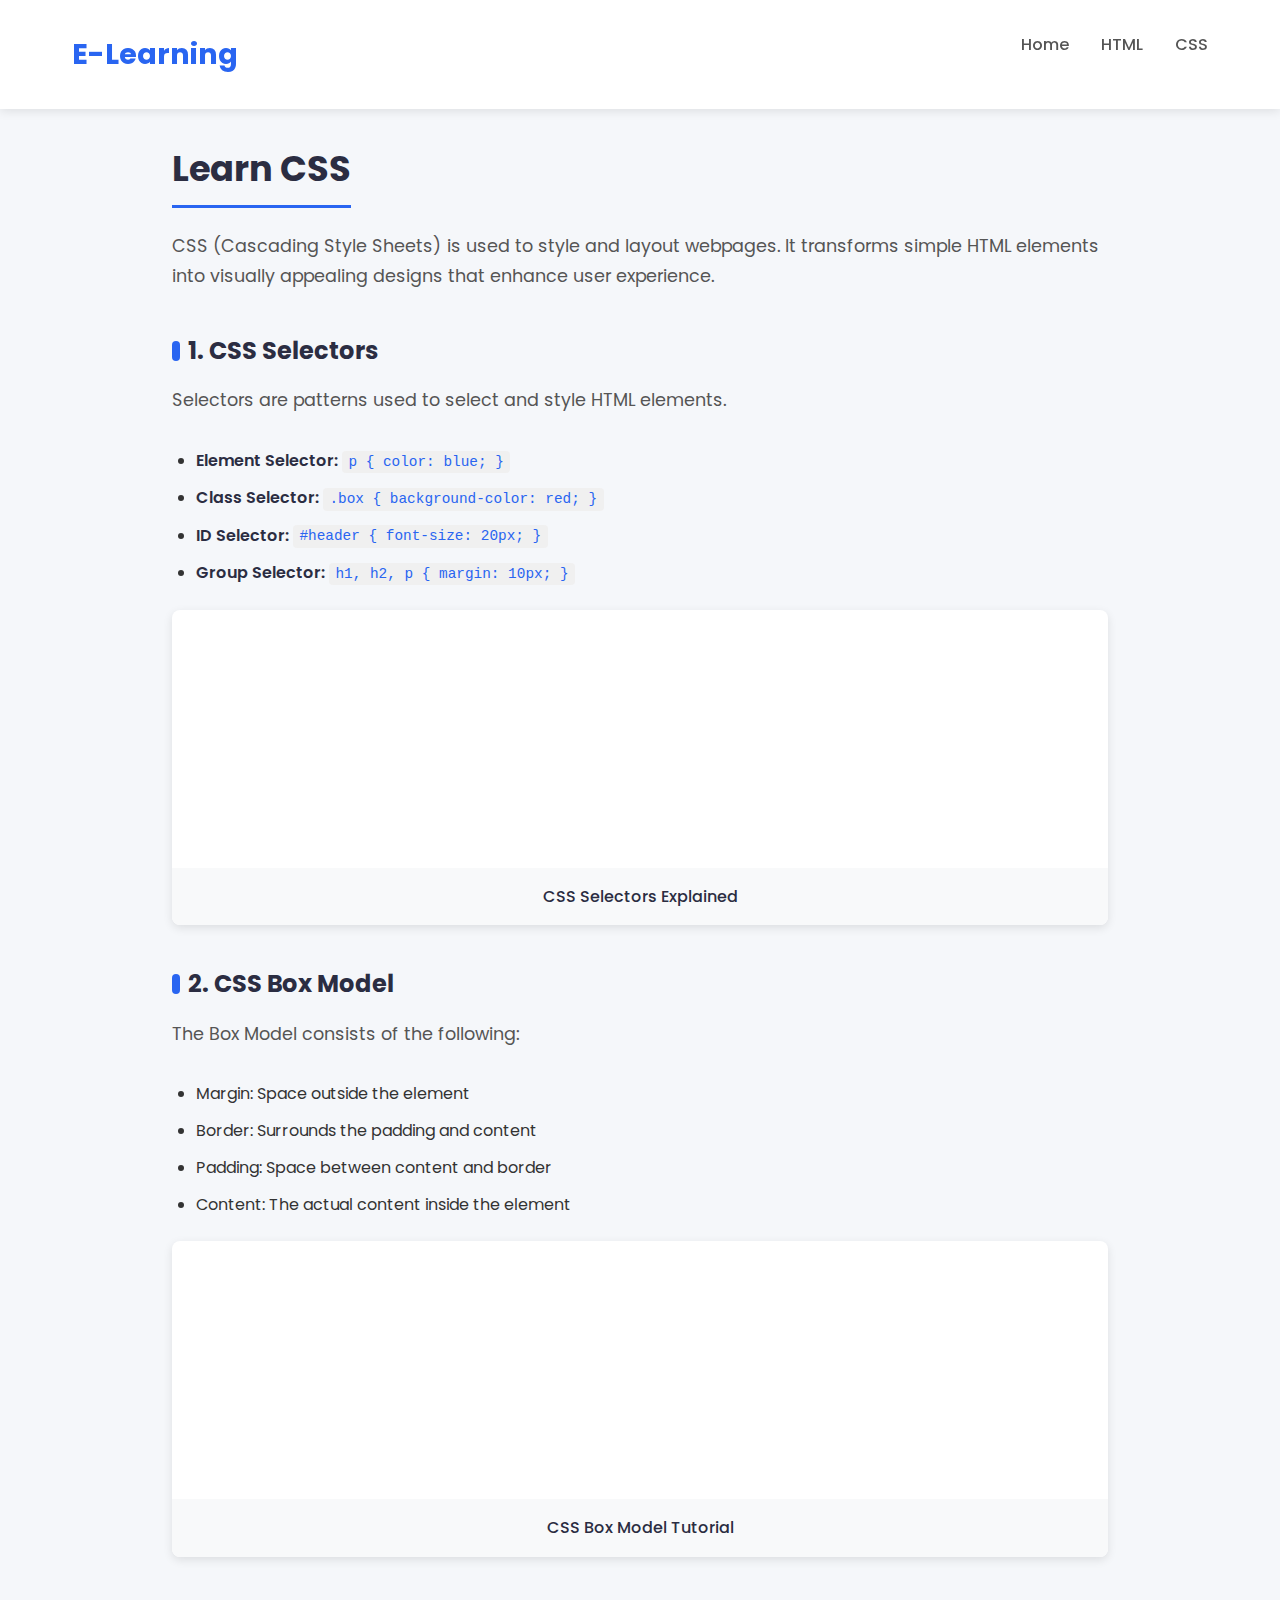
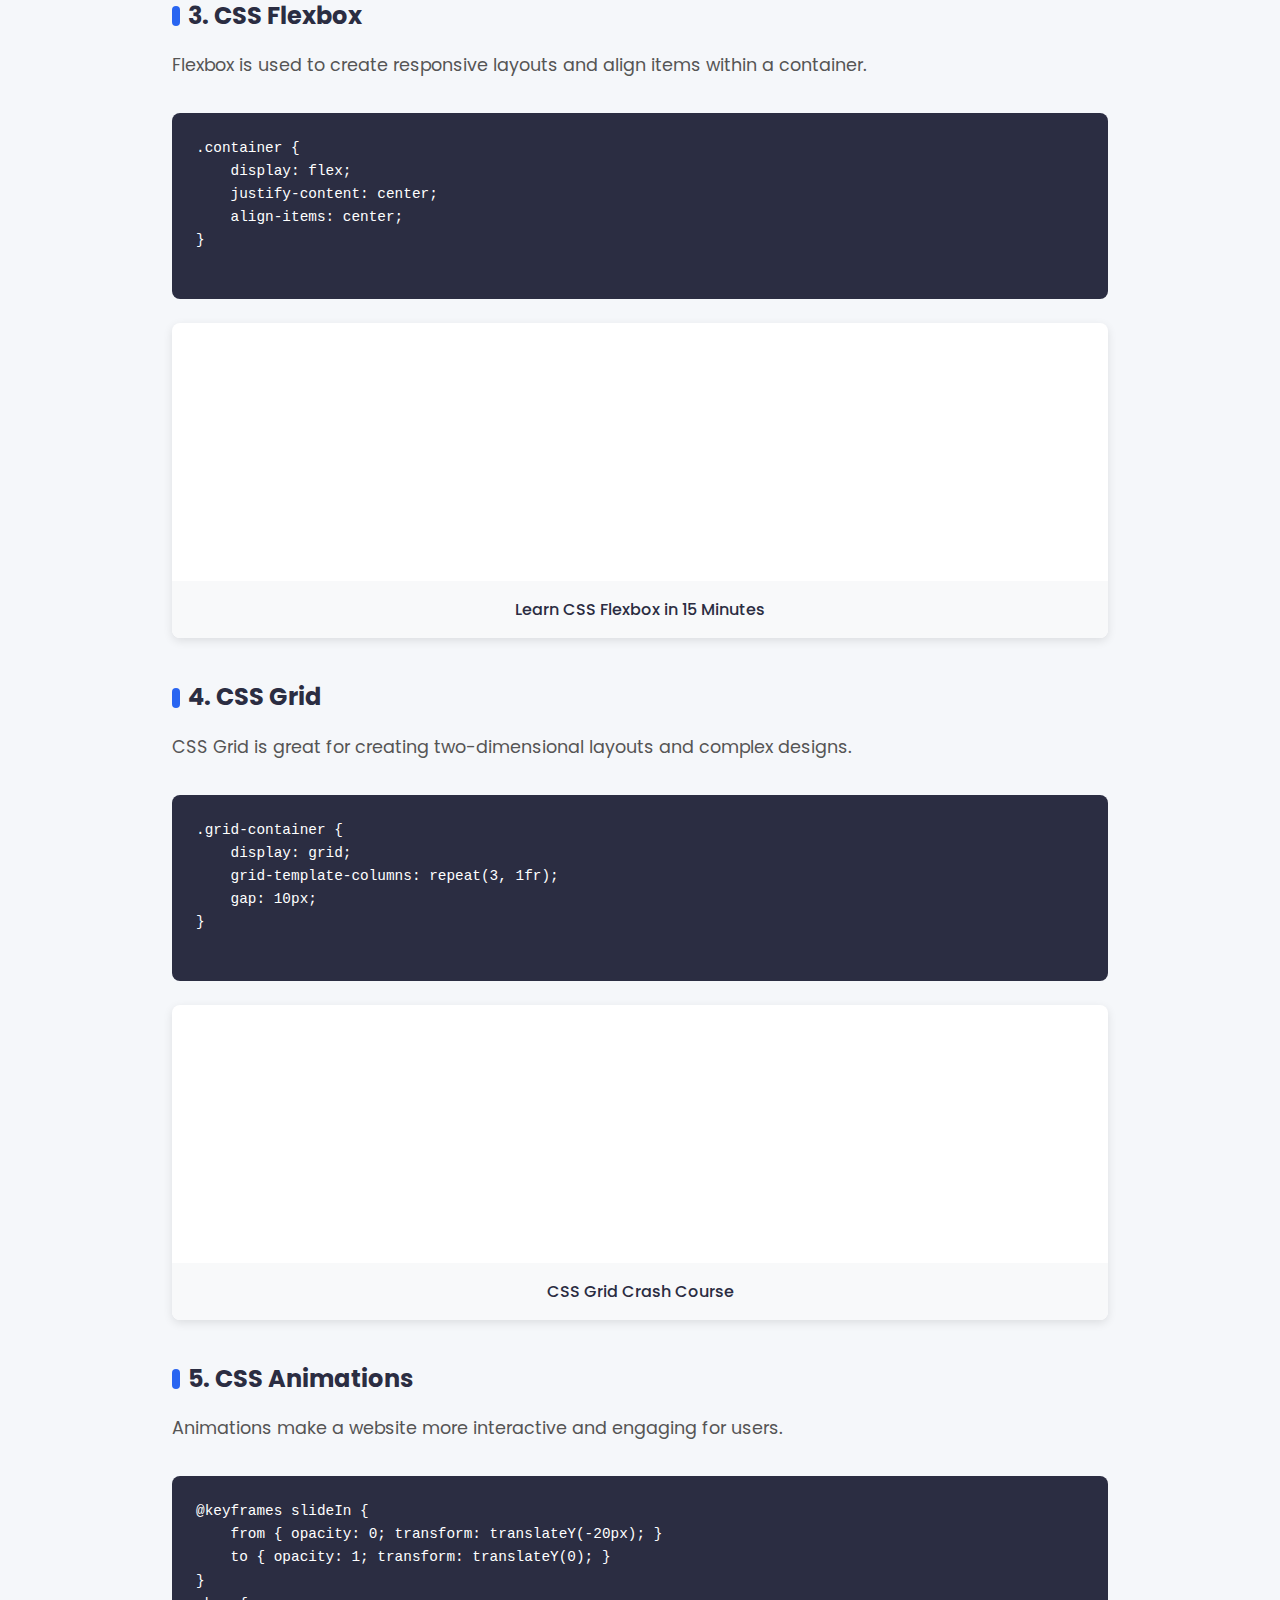
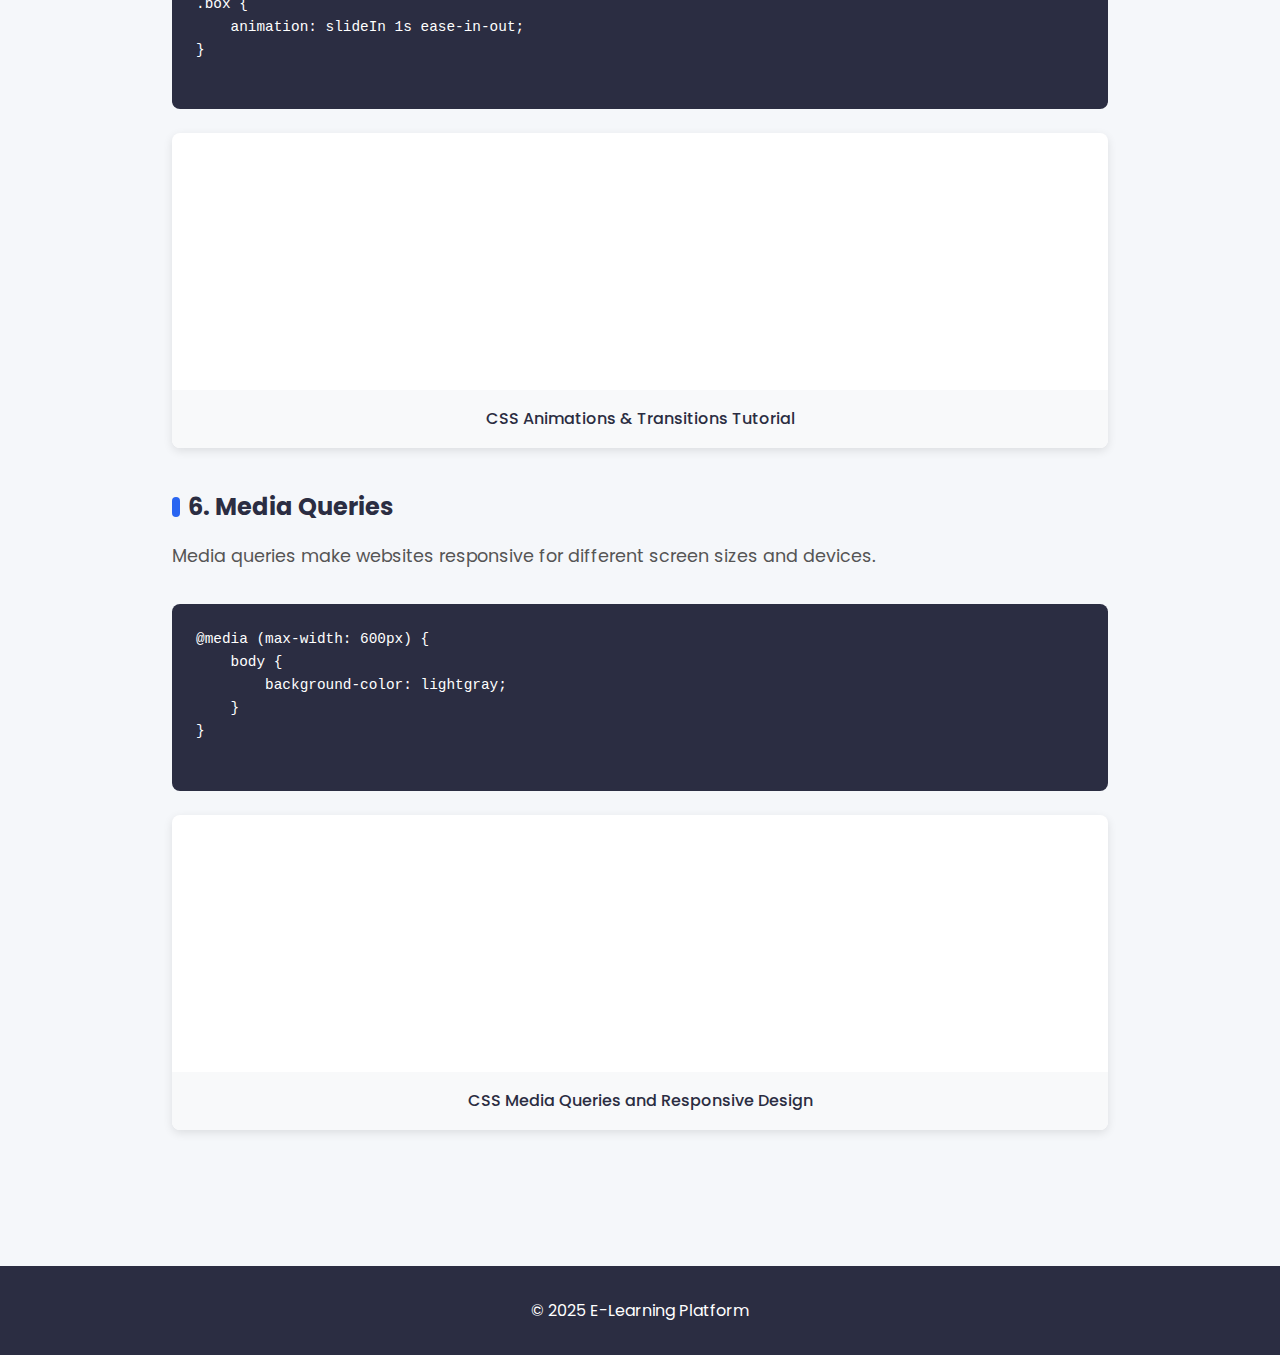
<file: css.html>
<!DOCTYPE html>
<html lang="en">
<head>
    <meta charset="UTF-8">
    <meta name="viewport" content="width=device-width, initial-scale=1.0">
    <title>Learn CSS</title>
    <link rel="stylesheet" href="st.css">
    <link href="https://fonts.googleapis.com/css2?family=Poppins:wght@400;500;600;700&display=swap" rel="stylesheet">
</head>
<body>
    <header>
        <nav>
            <h1>E-Learning</h1>
            <ul>
                <li><a href="index.html">Home</a></li>
                <li><a href="html.html">HTML</a></li>
                <li><a href="css.html">CSS</a></li>
            </ul>
        </nav>
    </header>
    
    <main class="container">
        <h2>Learn CSS</h2>
        <p>CSS (Cascading Style Sheets) is used to style and layout webpages. It transforms simple HTML elements into visually appealing designs that enhance user experience.</p>

        <h3>1. CSS Selectors</h3>
        <p>Selectors are patterns used to select and style HTML elements.</p>
        <ul>
            <li><b>Element Selector:</b> <code>p { color: blue; }</code></li>
            <li><b>Class Selector:</b> <code>.box { background-color: red; }</code></li>
            <li><b>ID Selector:</b> <code>#header { font-size: 20px; }</code></li>
            <li><b>Group Selector:</b> <code>h1, h2, p { margin: 10px; }</code></li>
        </ul>

        <!-- CSS Selectors Video Section -->
        <div class="video-item">
            <iframe src="https://www.youtube.com/embed/l1mER1bV0N0" allowfullscreen></iframe>
            <div class="video-title">CSS Selectors Explained</div>
        </div>

        <h3>2. CSS Box Model</h3>
        <p>The Box Model consists of the following:</p>
        <ul>
            <li>Margin: Space outside the element</li>
            <li>Border: Surrounds the padding and content</li>
            <li>Padding: Space between content and border</li>
            <li>Content: The actual content inside the element</li>
        </ul>

        <!-- Box Model Video Section -->
        <div class="video-item">
            <iframe src="https://www.youtube.com/embed/rIO5326FgPE" allowfullscreen></iframe>
            <div class="video-title">CSS Box Model Tutorial</div>
        </div>

        <h3>3. CSS Flexbox</h3>
        <p>Flexbox is used to create responsive layouts and align items within a container.</p>
        <pre>
.container {
    display: flex;
    justify-content: center;
    align-items: center;
}
        </pre>

        <!-- Flexbox Video Section -->
        <div class="video-item">
            <iframe src="https://www.youtube.com/embed/fYq5PXgSsbE" allowfullscreen></iframe>
            <div class="video-title">Learn CSS Flexbox in 15 Minutes</div>
        </div>

        <h3>4. CSS Grid</h3>
        <p>CSS Grid is great for creating two-dimensional layouts and complex designs.</p>
        <pre>
.grid-container {
    display: grid;
    grid-template-columns: repeat(3, 1fr);
    gap: 10px;
}
        </pre>

        <!-- CSS Grid Video Section -->
        <div class="video-item">
            <iframe src="https://www.youtube.com/embed/9zBsdzdE4sM" allowfullscreen></iframe>
            <div class="video-title">CSS Grid Crash Course</div>
        </div>

        <h3>5. CSS Animations</h3>
        <p>Animations make a website more interactive and engaging for users.</p>
        <pre>
@keyframes slideIn {
    from { opacity: 0; transform: translateY(-20px); }
    to { opacity: 1; transform: translateY(0); }
}
.box {
    animation: slideIn 1s ease-in-out;
}
        </pre>

        <!-- CSS Animations Video Section -->
        <div class="video-item">
            <iframe src="https://www.youtube.com/embed/YszONjKpgg4" allowfullscreen></iframe>
            <div class="video-title">CSS Animations & Transitions Tutorial</div>
        </div>

        <h3>6. Media Queries</h3>
        <p>Media queries make websites responsive for different screen sizes and devices.</p>
        <pre>
@media (max-width: 600px) {
    body {
        background-color: lightgray;
    }
}
        </pre>

        <!-- Media Queries Video Section -->
        <div class="video-item">
            <iframe src="https://www.youtube.com/embed/2KL-z9A56SQ" allowfullscreen></iframe>
            <div class="video-title">CSS Media Queries and Responsive Design</div>
        </div>
    </main>

    <footer>
        <p>&copy; 2025 E-Learning Platform</p>
    </footer>
</body>
</html>
</file>
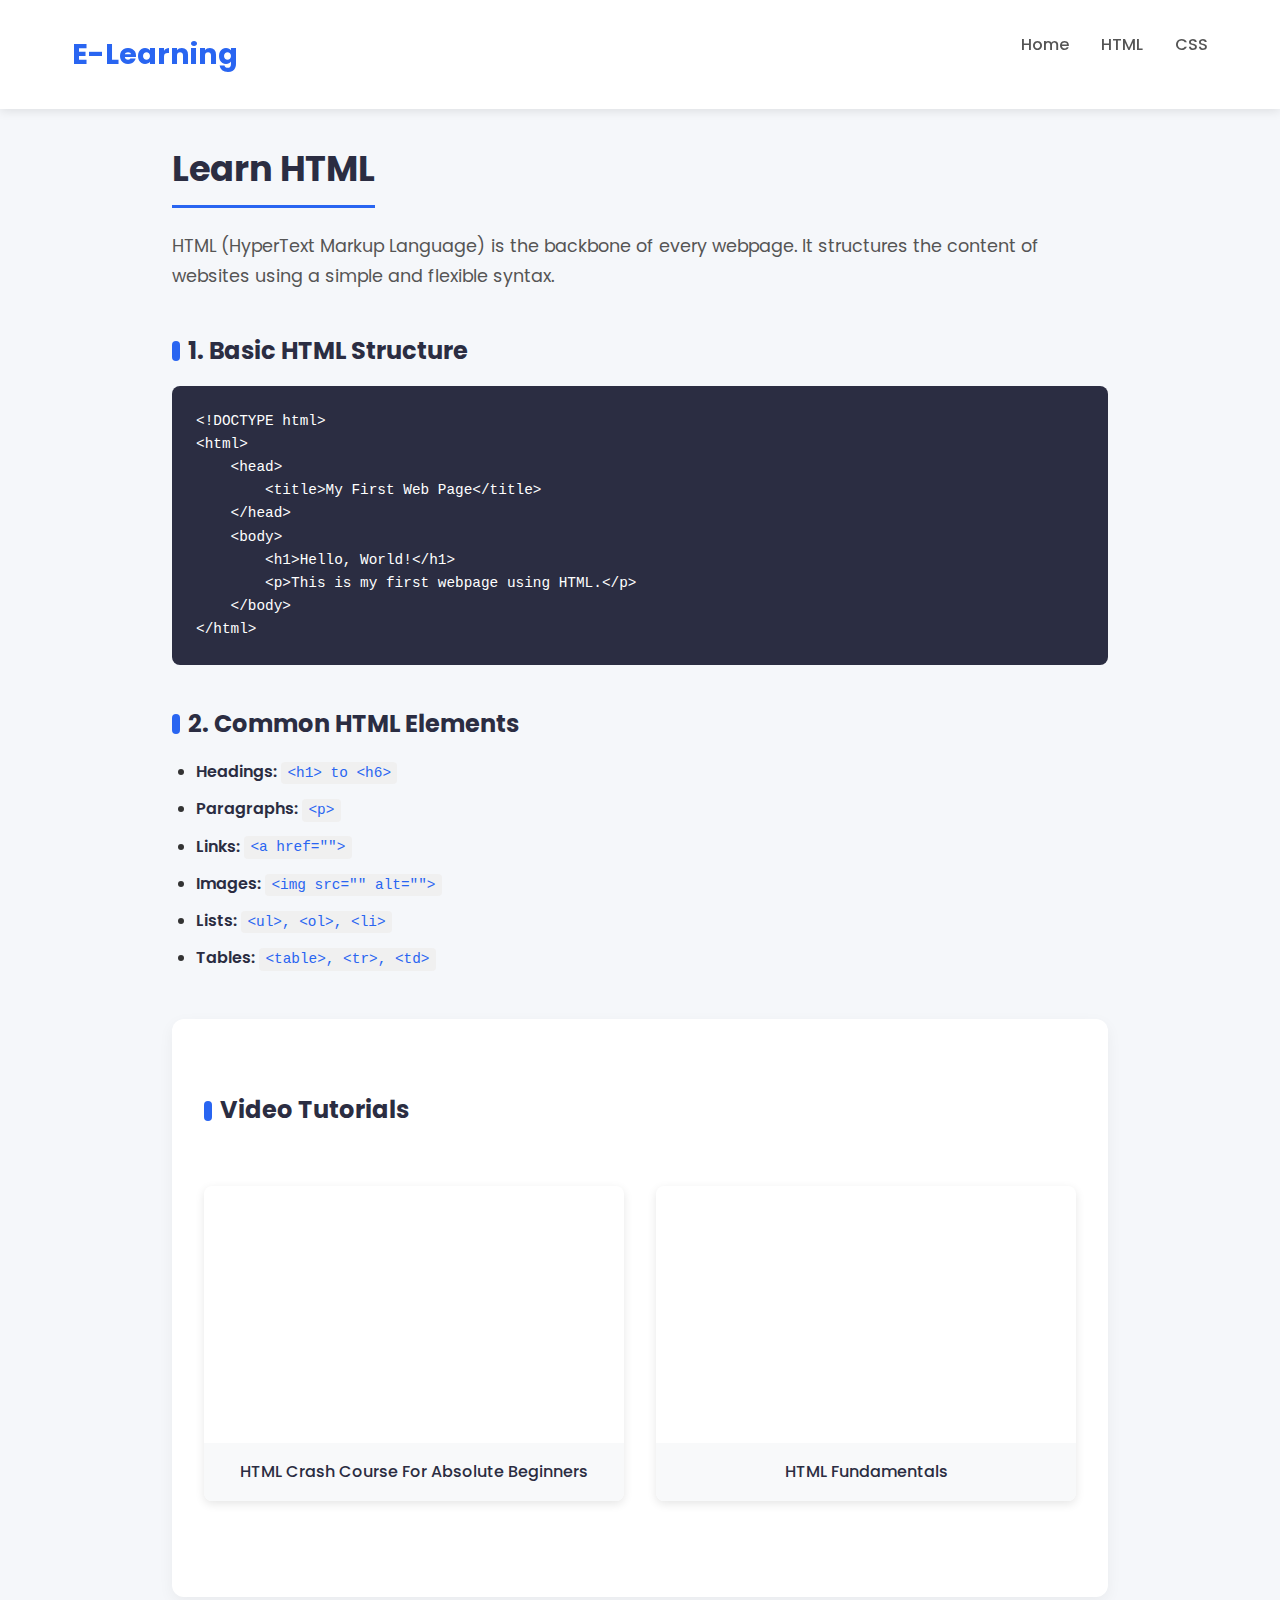
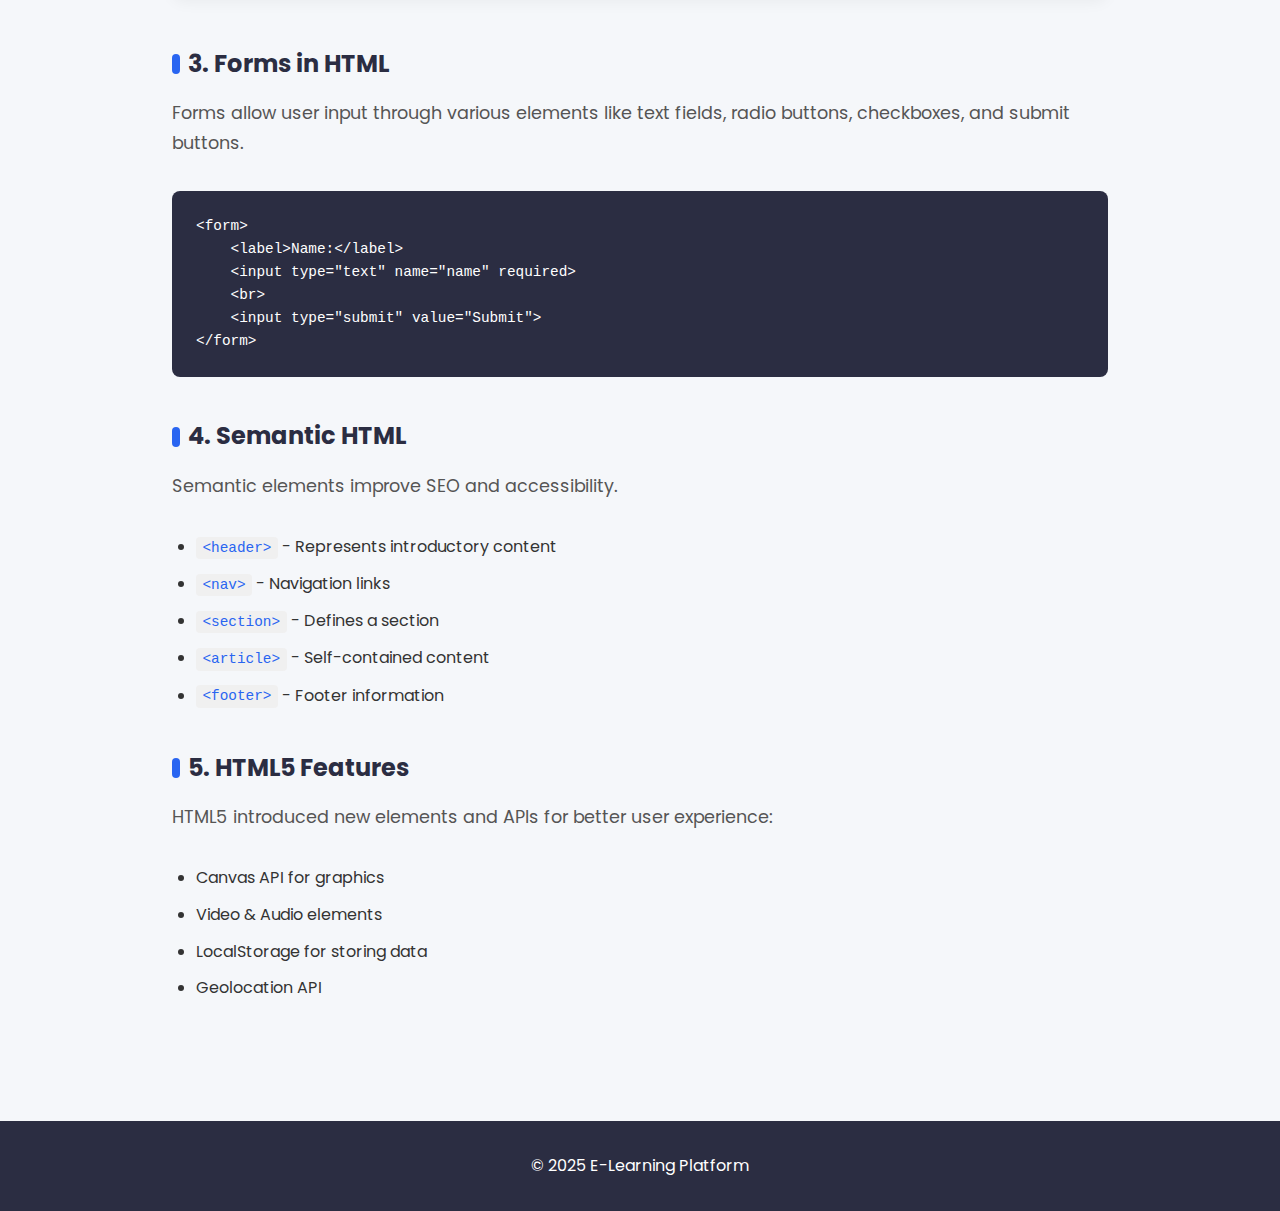
<file: html.html>
<!DOCTYPE html>
<html lang="en">
<head>
    <meta charset="UTF-8">
    <meta name="viewport" content="width=device-width, initial-scale=1.0">
    <title>Learn HTML</title>
    <link rel="stylesheet" href="st.css">
    <link href="https://fonts.googleapis.com/css2?family=Poppins:wght@400;500;600;700&display=swap" rel="stylesheet">
</head>
<body>
    <header>
        <nav>
            <h1>E-Learning</h1>
            <ul>
                <li><a href="index.html">Home</a></li>
                <li><a href="html.html">HTML</a></li>
                <li><a href="css.html">CSS</a></li>
            </ul>
        </nav>
    </header>
    
    <main class="container">
        <h2>Learn HTML</h2>
        <p>HTML (HyperText Markup Language) is the backbone of every webpage. It structures the content of websites using a simple and flexible syntax.</p>
        
        <h3>1. Basic HTML Structure</h3>
        <pre>&lt;!DOCTYPE html&gt;
&lt;html&gt;
    &lt;head&gt;
        &lt;title&gt;My First Web Page&lt;/title&gt;
    &lt;/head&gt;
    &lt;body&gt;
        &lt;h1&gt;Hello, World!&lt;/h1&gt;
        &lt;p&gt;This is my first webpage using HTML.&lt;/p&gt;
    &lt;/body&gt;
&lt;/html&gt;</pre>
        
        <h3>2. Common HTML Elements</h3>
        <ul>
            <li><b>Headings:</b> <code>&lt;h1&gt; to &lt;h6&gt;</code></li>
            <li><b>Paragraphs:</b> <code>&lt;p&gt;</code></li>
            <li><b>Links:</b> <code>&lt;a href=""&gt;</code></li>
            <li><b>Images:</b> <code>&lt;img src="" alt=""&gt;</code></li>
            <li><b>Lists:</b> <code>&lt;ul&gt;, &lt;ol&gt;, &lt;li&gt;</code></li>
            <li><b>Tables:</b> <code>&lt;table&gt;, &lt;tr&gt;, &lt;td&gt;</code></li>
        </ul>
        
        <!-- YouTube Video Section -->
        <section class="video-section">
            <h3>Video Tutorials</h3>
            <div class="video-container">
                <div class="video-item">
                    <iframe src="https://www.youtube.com/embed/qz0aGYrrlhU" allowfullscreen></iframe>
                    <div class="video-title">HTML Crash Course For Absolute Beginners</div>
                </div>
                <div class="video-item">
                    <iframe src="https://www.youtube.com/embed/UB1O30fR-EE" allowfullscreen></iframe>
                    <div class="video-title">HTML Fundamentals</div>
                </div>
            </div>
        </section>
        
        <h3>3. Forms in HTML</h3>
        <p>Forms allow user input through various elements like text fields, radio buttons, checkboxes, and submit buttons.</p>
        <pre>&lt;form&gt;
    &lt;label&gt;Name:&lt;/label&gt;
    &lt;input type="text" name="name" required&gt;
    &lt;br&gt;
    &lt;input type="submit" value="Submit"&gt;
&lt;/form&gt;</pre>
        
        <h3>4. Semantic HTML</h3>
        <p>Semantic elements improve SEO and accessibility.</p>
        <ul>
            <li><code>&lt;header&gt;</code> - Represents introductory content</li>
            <li><code>&lt;nav&gt;</code> - Navigation links</li>
            <li><code>&lt;section&gt;</code> - Defines a section</li>
            <li><code>&lt;article&gt;</code> - Self-contained content</li>
            <li><code>&lt;footer&gt;</code> - Footer information</li>
        </ul>
        
        <h3>5. HTML5 Features</h3>
        <p>HTML5 introduced new elements and APIs for better user experience:</p>
        <ul>
            <li>Canvas API for graphics</li>
            <li>Video & Audio elements</li>
            <li>LocalStorage for storing data</li>
            <li>Geolocation API</li>
        </ul>
    </main>
    
    <footer>
        <p>&copy; 2025 E-Learning Platform</p>
    </footer>
</body>
</html>
</file>
<file: st.css>
/* Modern CSS for E-Learning Platform */

* {
    margin: 0;
    padding: 0;
    box-sizing: border-box;
    font-family: 'Poppins', 'Segoe UI', Tahoma, Geneva, Verdana, sans-serif;
  }
  
  body {
    background-color: #f5f7fa;
    color: #333;
    line-height: 1.6;
  }
  
  .container {
    max-width: 1000px;
    margin: 0 auto;
    padding: 2rem;
  }
  
  /* Header & Navigation */
  header {
    background-color: #ffffff;
    box-shadow: 0 2px 10px rgba(0, 0, 0, 0.1);
    position: sticky;
    top: 0;
    z-index: 100;
  }
  
  nav {
    display: flex;
    justify-content: space-between;
    align-items: center;
    padding: 1rem 2rem;
    max-width: 1200px;
    margin: 0 auto;
  }
  
  nav h1 {
    color: #2965f1; /* CSS blue color for CSS page */
    font-weight: 700;
    font-size: 1.8rem;
  }
  
  /* HTML page gets orange color */
  body:has([href="html.html"].active) nav h1 {
    color: #e34c26;
  }
  
  /* CSS page gets blue color */
  body:has([href="css.html"].active) nav h1 {
    color: #2965f1;
  }
  
  nav ul {
    display: flex;
    list-style: none;
    gap: 2rem;
  }
  
  nav a {
    text-decoration: none;
    color: #555;
    font-weight: 500;
    transition: color 0.3s ease;
    padding: 0.5rem 0;
    position: relative;
  }
  
  nav a:hover {
    color: #2965f1;
  }
  
  nav a::after {
    content: '';
    position: absolute;
    width: 0;
    height: 2px;
    bottom: 0;
    left: 0;
    background-color: #2965f1;
    transition: width 0.3s ease;
  }
  
  nav a:hover::after {
    width: 100%;
  }
  
  /* Active link styling */
  nav a.active {
    color: #2965f1;
  }
  
  nav a.active::after {
    width: 100%;
  }
  
  /* Main Content */
  main h2 {
    font-size: 2.2rem;
    margin-bottom: 1rem;
    color: #2b2d42;
    text-align: center;
    padding-bottom: 0.5rem;
    border-bottom: 3px solid #2965f1;
    display: inline-block;
    margin: 0 auto 1.5rem;
  }
  
  main > p {
    margin-bottom: 2rem;
    color: #555;
    font-size: 1.1rem;
    line-height: 1.7;
  }
  
  h3 {
    margin: 2.5rem 0 1rem;
    font-size: 1.5rem;
    color: #2b2d42;
    display: flex;
    align-items: center;
    gap: 0.5rem;
  }
  
  h3::before {
    content: '';
    display: inline-block;
    width: 8px;
    height: 20px;
    background-color: #2965f1;
    border-radius: 4px;
  }
  
  /* HTML page styling */
  body:has(title:contains("HTML")) h3::before,
  body:has(title:contains("HTML")) main h2 {
    border-color: #e34c26;
  }
  
  /* CSS page styling */
  body:has(title:contains("CSS")) h3::before,
  body:has(title:contains("CSS")) main h2 {
    border-color: #2965f1;
  }
  
  /* Code elements */
  pre {
    background-color: #2b2d42;
    color: #ffffff;
    padding: 1.5rem;
    border-radius: 8px;
    overflow-x: auto;
    margin: 1rem 0;
    font-family: 'Consolas', 'Courier New', monospace;
    font-size: 0.9rem;
  }
  
  code {
    background-color: #f0f0f0;
    padding: 0.2rem 0.4rem;
    border-radius: 4px;
    font-family: 'Consolas', 'Courier New', monospace;
    color: #2965f1;
    font-size: 0.9rem;
  }
  
  /* Lists */
  ul {
    margin: 1rem 0 1.5rem 1.5rem;
  }
  
  ul li {
    margin-bottom: 0.7rem;
    position: relative;
  }
  
  b {
    color: #2b2d42;
    font-weight: 600;
  }
  
  /* Video Section */
  .video-section {
    margin: 3rem 0;
    padding: 2rem;
    background-color: #ffffff;
    border-radius: 12px;
    box-shadow: 0 5px 15px rgba(0, 0, 0, 0.05);
  }
  
  .video-section h3 {
    text-align: center;
    margin-bottom: 2rem;
  }
  
  .video-container {
    display: grid;
    grid-template-columns: repeat(auto-fit, minmax(300px, 1fr));
    gap: 2rem;
    margin-bottom: 1.5rem;
  }
  
  .video-item {
    border-radius: 8px;
    overflow: hidden;
    box-shadow: 0 3px 10px rgba(0, 0, 0, 0.1);
    margin: 1.5rem 0 2.5rem;
    background-color: #fff;
  }
  
  .video-item iframe {
    width: 100%;
    height: 250px;
    border: none;
  }
  
  .video-title {
    padding: 1rem;
    font-weight: 500;
    background-color: #f8f9fa;
    text-align: center;
    color: #2b2d42;
  }
  
  /* Footer */
  footer {
    background-color: #2b2d42;
    color: #fff;
    text-align: center;
    padding: 2rem;
    margin-top: 4rem;
  }
  
  /* Responsive Design */
  @media (max-width: 768px) {
    nav {
      flex-direction: column;
      padding: 1rem;
    }
    
    nav h1 {
      margin-bottom: 1rem;
    }
    
    nav ul {
      gap: 1rem;
    }
    
    .container {
      padding: 1rem;
    }
    
    pre {
      font-size: 0.8rem;
    }
    
    .video-container {
      grid-template-columns: 1fr;
    }
    
    .video-item iframe {
      height: 200px;
    }
  }
</file>
